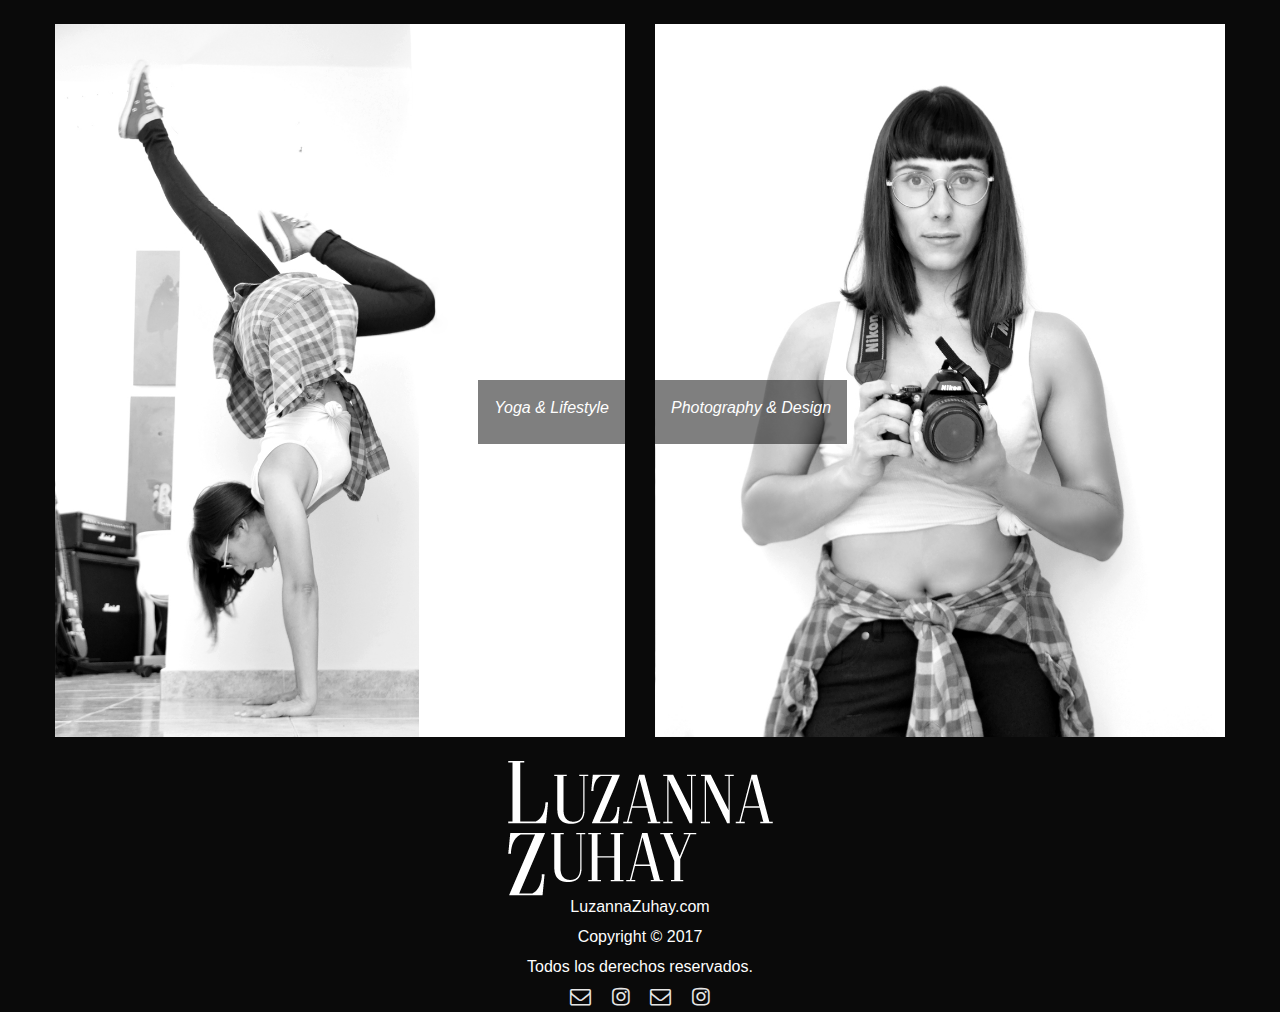
<file: me.html>
<!doctype html>
<html class="no-js" lang="en">
  <head>
    <meta charset="utf-8" content=""/>
    <meta http-equiv="x-ua-compatible" content="ie=edge">
    <meta name="viewport" content="width=device-width, initial-scale=1.0">
    <meta name="theme-color" content="#000000">
    <meta name="msapplication-TileColor" content="#000000">
    <meta name="apple-mobile-web-app-status-bar-style" content="#000000">
    <meta name="msapplication-TileImage" content="assets/img/img/favicon/ms-icon-144x144.png" >
    <link rel="apple-touch-icon" sizes="57x57" href="assets/img/favicon/apple-icon-57x57.png">
    <link rel="apple-touch-icon" sizes="60x60" href="assets/img/favicon/apple-icon-60x60.png">
    <link rel="apple-touch-icon" sizes="72x72" href="assets/img/favicon/apple-icon-72x72.png">
    <link rel="apple-touch-icon" sizes="76x76" href="assets/img/favicon/apple-icon-76x76.png">
    <link rel="apple-touch-icon" sizes="114x114" href="assets/img/favicon/apple-icon-114x114.png">
    <link rel="apple-touch-icon" sizes="120x120" href="assets/img/favicon/apple-icon-120x120.png">
    <link rel="apple-touch-icon" sizes="144x144" href="assets/img/favicon/apple-icon-144x144.png">
    <link rel="apple-touch-icon" sizes="152x152" href="assets/img/favicon/apple-icon-152x152.png">
    <link rel="apple-touch-icon" sizes="180x180" href="assets/img/favicon/apple-icon-180x180.png">
    <link rel="icon" type="image/png" sizes="192x192"  href="assets/img/favicon/android-icon-192x192.png">
    <link rel="icon" type="image/png" sizes="32x32" href="assets/img/favicon/favicon-32x32.png">
    <link rel="icon" type="image/png" sizes="96x96" href="assets/img/favicon/favicon-96x96.png">
    <link rel="icon" type="image/png" sizes="16x16" href="assets/img/favicon/favicon-16x16.png">
    <title>Me | Luzanna Zuhay</title>
    <link rel="manifest" href="manifest.json">
    <link rel="stylesheet" href="assets/css/owl.carousel.min.css" />
    <link rel="stylesheet" href="assets/css/owl.theme.default.min.css" />
    <link rel="stylesheet" href="assets/css/app_black.css">
  </head>
  <body>
    <br>
    
    <div class="row">
      <div class="small-12 medium-6 columns">
        <div class="overlay-container">
          <a href="yoga-lifestyle.html"> 
            <div class="overlay send-right">
              <em> Yoga & Lifestyle </em>
            </div>   
            <img src="assets/img/me/yoga/yoga1web.jpg" alt="Luzanna Zuhay | Yoga & Lifestyle" title="Luzanna Zuhay | Yoga & Lifestyle">
          </a>
        </div>
      </div>
      <div class="small-12 medium-6 columns">
        <div class="overlay-container">
          <a href="photography-design.html">
            <div class="overlay">
              <em>Photography & Design</em>
            </div>
            <img src="assets/img/me/photography/retrato3web.jpg" alt="Luzanna Zuhay | Photography & Design" title="Luzanna Zuhay | Photography & Design">
          </a>
        </div>
      </div>
    </div>
    

    <br>
    <footer>
      <div class="row text-center">
        <div class="column">
          <div class="menu-centered">
            <ul class="menu simple">
              <img class=" inverted-colors " src="assets/img/LuzannaZuhay.png" alt="">
              <h6><a href="index.html">LuzannaZuhay.com</a></h6>
              <h6>Copyright © 2017</h6>
              <h6>Todos los derechos reservados.</h6>
              <div class="social-footer-icons">
                    <li>
                      <a href="mailto:yogaluz.margarita@gmail.com">
                        <i class="fa fa-envelope-o" aria-hidden="true" title="Email me about Yoga & Lifestyle"></i>
                      </a>
                    </li>
                    <li>
                      <a href="https://www.instagram.com/yogaluz.margarita/">
                        <i class="fa fa-instagram" aria-hidden="true" title="Follow me on instagram.com/yogaluz.margarita"></i>
                      </a>
                    </li>
                    <li>
                      <a href="mailto:luzazuldesign@gmail.com">
                        <i class="fa fa-envelope-o" aria-hidden="true" title="Email me about Photography & Design"></i>
                      </a>
                    </li>
                    <li>
                      <a href="https://www.instagram.com/luzazuldesign/">
                        <i class="fa fa-instagram" aria-hidden="true" title="Follow me on instagram.com/luzazuldesign"></i>
                      </a>
                    </li>
              </div>
            </ul>
          </div>
        </div>
      </div>
    </footer>

    <script src="assets/js/app.js"></script>
  </body>
</html>
</file>
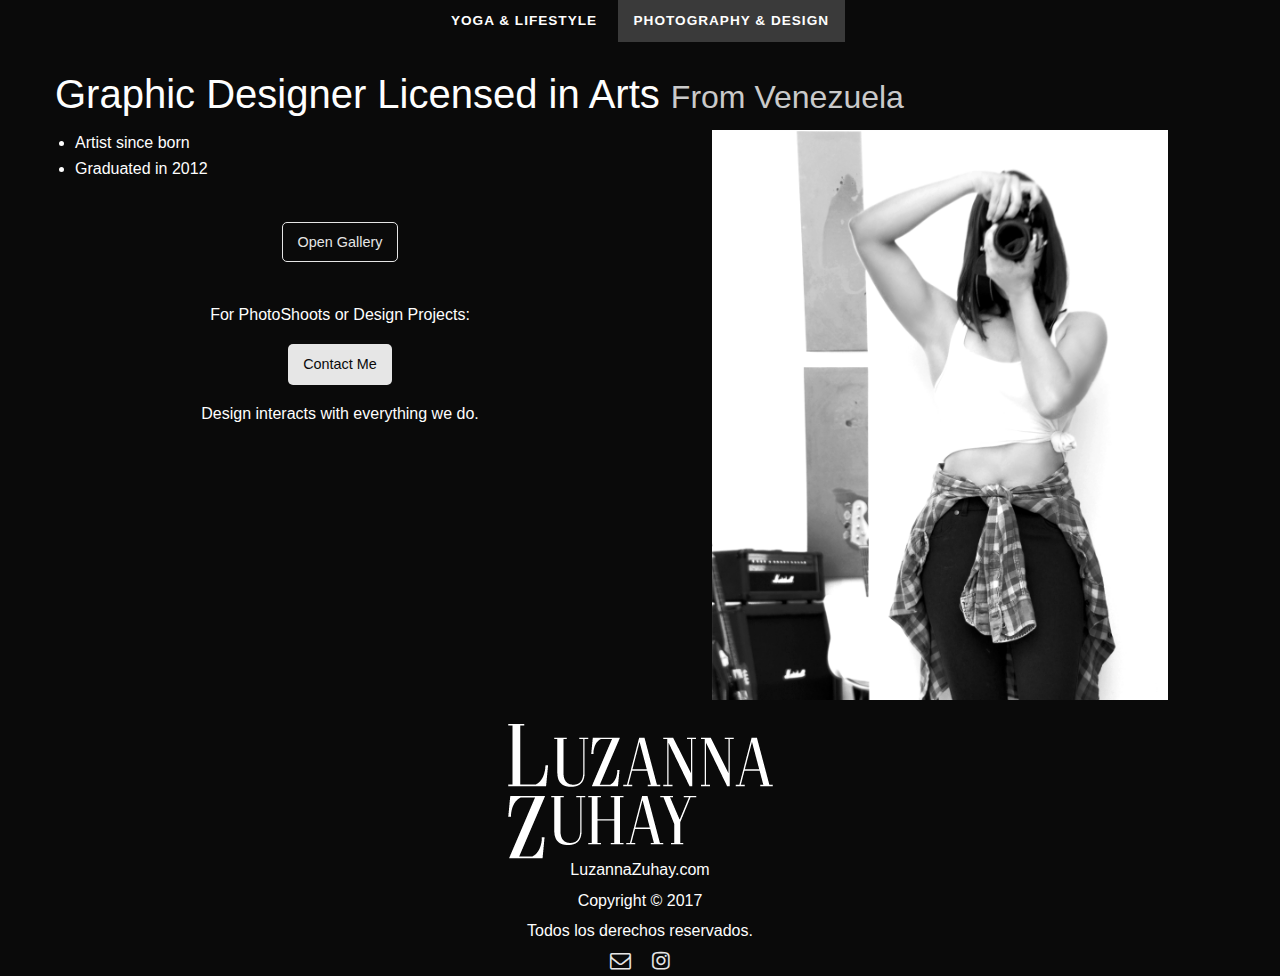
<file: photography-design.html>
<!doctype html>
<html class="no-js" lang="en">
  <head>
    <meta charset="utf-8" content=""/>
    <meta http-equiv="x-ua-compatible" content="ie=edge">
    <meta name="viewport" content="width=device-width, initial-scale=1.0">
    <meta name="theme-color" content="#000000">
    <meta name="msapplication-TileColor" content="#000000">
    <meta name="apple-mobile-web-app-status-bar-style" content="#000000">
    <meta name="msapplication-TileImage" content="assets/img/img/favicon/ms-icon-144x144.png" >
    <link rel="apple-touch-icon" sizes="57x57" href="assets/img/favicon/apple-icon-57x57.png">
    <link rel="apple-touch-icon" sizes="60x60" href="assets/img/favicon/apple-icon-60x60.png">
    <link rel="apple-touch-icon" sizes="72x72" href="assets/img/favicon/apple-icon-72x72.png">
    <link rel="apple-touch-icon" sizes="76x76" href="assets/img/favicon/apple-icon-76x76.png">
    <link rel="apple-touch-icon" sizes="114x114" href="assets/img/favicon/apple-icon-114x114.png">
    <link rel="apple-touch-icon" sizes="120x120" href="assets/img/favicon/apple-icon-120x120.png">
    <link rel="apple-touch-icon" sizes="144x144" href="assets/img/favicon/apple-icon-144x144.png">
    <link rel="apple-touch-icon" sizes="152x152" href="assets/img/favicon/apple-icon-152x152.png">
    <link rel="apple-touch-icon" sizes="180x180" href="assets/img/favicon/apple-icon-180x180.png">
    <link rel="icon" type="image/png" sizes="192x192"  href="assets/img/favicon/android-icon-192x192.png">
    <link rel="icon" type="image/png" sizes="32x32" href="assets/img/favicon/favicon-32x32.png">
    <link rel="icon" type="image/png" sizes="96x96" href="assets/img/favicon/favicon-96x96.png">
    <link rel="icon" type="image/png" sizes="16x16" href="assets/img/favicon/favicon-16x16.png">
    <title>Photography &amp; Design | Luzanna Zuhay</title>
    <link rel="manifest" href="manifest.json">
    <link rel="stylesheet" href="assets/css/owl.carousel.min.css" />
    <link rel="stylesheet" href="assets/css/owl.theme.default.min.css" />
        <link rel="stylesheet" href="assets/css/app_black.css">
    
  </head>
  <body>
    <div class="row header">
      <div class="text-center">
        <div class="menu-centered">
          <ul class="menu nav">
            <li>
            	<a href=" yoga-lifestyle.html" class="">Yoga & Lifestyle</a>
            </li>
            <li>
            	<a href=" photography-design.html" class=" is-active ">Photography & Design</a>
            </li>
          </ul>
        </div>
        	  </div>
    </div>
    <br>
    <div class="row columns">
      <h2>Graphic Designer Licensed in Arts <small>From Venezuela</small></h2>
    </div>
    <div class="row">
      <div class="small-12 medium-6 column medium-push-6 page-photo" data-equalizer-watch="">
        <div class="orbit" role="region" aria-label="Favorite Space Pictures" data-orbit ="">
          <ul class="orbit-container">
              <li class="is-active orbit-slide">
                <img class="float-center orbit-image" src="assets/img/me/photography/retrato1web.jpg" alt="Graphic Designer Licensed in Arts" title="Graphic Designer Licensed in Arts">
              </li>
              <li class="orbit-slide">
                <img class="float-center orbit-image" src="assets/img/me/photography/retrato2web.jpg" alt="Graphic Designer Licensed in Arts" title="Graphic Designer Licensed in Arts">
              </li>
              <li class="orbit-slide">
                <img class="float-center orbit-image" src="assets/img/me/photography/retrato3web.jpg" alt="Graphic Designer Licensed in Arts" title="Graphic Designer Licensed in Arts">
              </li>
          </ul>
        </div>
      </div>
      <div class="small-12 medium-6 column medium-pull-6">
        <ul>
          <li>Artist since born</li>
          <li>Graduated in 2012</li>
        </ul>
        <br>
        <div class="align-center small-centered text-center">
          <a data-open="gallery" class="hollow button secondary f-center">Open Gallery</a>
        </div>
        <br>
        <p class="small-centered text-center">For PhotoShoots or Design Projects:</p>
    
        <div class="align-center small-centered text-center">
          <a data-open="contact" class="button secondary f-center">Contact Me</a>
        </div>
    
        <p class="small-centered text-center">Design interacts with everything we do.</p>
      </div>
    </div>
    
    <div class="reveal" id="contact" data-reveal="" data-animation-in="slide-in-down" data-animation-out="slide-out-up" aria-labelledby="contactModalTitle" aria-hidden="true" role="dialog">
      <h3 id="contactModalTitle"> Contact Me. </h3>
      <form action="#" accept-charset="utf8" method="post" data-abide="" novalidate="">
        <input type="hidden" name="origin" value="photography">
        
          <div data-abide-error="" class="alert callout" style="display:none;" >
            <p><i class="fa fa-exclamation-triangle"></i> There are some errors in your form.</p>
          </div>
          <div class="row">
            <span class="form-error">Name is required.</span>
            <div class="medium-6 column">
              <label for="inputNombre">First Name: *</label>
              <input type="text" id="inputNombre" name="inputNombre" required="" autofocus="" class="form-field" pattern="alpha">
            </div>
            <div class="medium-6 column">
              <label for="inputApellido">Last Name: *</label>
              <input type="text" name="inputApellido" required="" class="form-field" pattern="alpha">
              <p></p>
            </div>
          </div>
          <div class="row column">
            <label for="inputEmail">Email: *</label>
            <input type="email" name="inputEmail" required="" class="form-field" pattern="email">
          </div>
          <div class="row column">
            <label for="inputAsunto">Subject: *</label>
            <input type="text" name="inputAsunto" required="" class="form-field" pattern="alpha_numeric">
          </div>
          <div class="row column">
            <label for="textAreaMensaje">Message: *</label>
            <textarea name="textAreaMensaje" rows="7" cols="80" required="" class="form-field"></textarea>
          </div>
          <div class="row column">
            <input type="submit" name="btn-enviar" value="Submit" class="button form-submit pull-right">
          </div>
      </form>
    
      <button class="close-button" data-close="" aria-label="Close modal" type="button">
        <span aria-hidden="true">&times;</span>
      </button>
    </div>
    
    <div class="reveal large" id="gallery" data-reveal="" data-animation-in="fade-in" data-animation-out="fade-out" aria-labelledby="galleryModalTitle" aria-hidden="true" role="dialog">
      <h3 id="galleryModalTitle"> Photographic Gallery. </h3>
      <form action="#" accept-charset="utf8" method="post" data-abide="" novalidate="">
        <input type="hidden" name="origin" value="photography">
        
        <div class="float-center gallery-container">
          <div class="row float-center">
            <div class="image-gallery">
              <img class="pdp-image float-center show-for-medium" id="main-image" src="assets/img/gallery/design/AnZaPortafolio-01.jpg" alt="">
              <br>
              <div class="owl-carousel owl-theme">
                <div class="item grey-scale"> <a class="sim-thumb" data-image="assets/img/gallery/design/AnZaPortafolio-01.jpg"><img src="assets/img/gallery/design/AnZaPortafolio-01.jpg" alt=""></a> </div>
                <div class="item grey-scale"> <a class="sim-thumb" data-image="assets/img/gallery/design/bellobikinis.jpg"><img src="assets/img/gallery/design/bellobikinis.jpg" alt=""></a> </div>
                <div class="item grey-scale"> <a class="sim-thumb" data-image="assets/img/gallery/design/coolaire.jpg"><img src="assets/img/gallery/design/coolaire.jpg" alt=""></a> </div>
                <div class="item grey-scale"> <a class="sim-thumb" data-image="assets/img/gallery/design/eliezerhernandezphotography.jpg"><img src="assets/img/gallery/design/eliezerhernandezphotography.jpg" alt=""></a> </div>
                <div class="item grey-scale"> <a class="sim-thumb" data-image="assets/img/gallery/design/FranciscoMontillapresentacion.jpg"><img src="assets/img/gallery/design/FranciscoMontillapresentacion.jpg" alt=""></a> </div>
                <div class="item grey-scale"> <a class="sim-thumb" data-image="assets/img/gallery/design/FruitPunch.jpg"><img src="assets/img/gallery/design/FruitPunch.jpg" alt=""></a> </div>
                <div class="item grey-scale"> <a class="sim-thumb" data-image="assets/img/gallery/design/GR2present1.jpg"><img src="assets/img/gallery/design/GR2present1.jpg" alt=""></a> </div>
                <div class="item grey-scale"> <a class="sim-thumb" data-image="assets/img/gallery/design/PuzzleFilms.jpg"><img src="assets/img/gallery/design/PuzzleFilms.jpg" alt=""></a> </div>
                <div class="item grey-scale"> <a class="sim-thumb" data-image="assets/img/gallery/design/StopVIH1.jpg"><img src="assets/img/gallery/design/StopVIH1.jpg" alt=""></a> </div>
        
                <div class="item grey-scale"> <a class="sim-thumb" data-image="assets/img/gallery/photography/Avila12016.jpg"><img src="assets/img/gallery/photography/Avila12016.jpg" alt=""></a> </div>
                <div class="item grey-scale"> <a class="sim-thumb" data-image="assets/img/gallery/photography/Avila22016.jpg"><img src="assets/img/gallery/photography/Avila22016.jpg" alt=""></a> </div>
                <div class="item grey-scale"> <a class="sim-thumb" data-image="assets/img/gallery/photography/Avila32016.jpg"><img src="assets/img/gallery/photography/Avila32016.jpg" alt=""></a> </div>
        
                <div class="item grey-scale"> <a class="sim-thumb" data-image="assets/img/gallery/photography/Francis1Guayoyas.jpg"><img src="assets/img/gallery/photography/Francis1Guayoyas.jpg" alt=""></a> </div>
                <div class="item grey-scale"> <a class="sim-thumb" data-image="assets/img/gallery/photography/Francis2Guayoyas.jpg"><img src="assets/img/gallery/photography/Francis2Guayoyas.jpg" alt=""></a> </div>
                <div class="item grey-scale"> <a class="sim-thumb" data-image="assets/img/gallery/photography/Francis3Guayoyas.jpg"><img src="assets/img/gallery/photography/Francis3Guayoyas.jpg" alt=""></a> </div>
                <div class="item grey-scale"> <a class="sim-thumb" data-image="assets/img/gallery/photography/guayoyas2.jpg"><img src="assets/img/gallery/photography/guayoyas2.jpg" alt=""></a> </div>
                <div class="item grey-scale"> <a class="sim-thumb" data-image="assets/img/gallery/photography/Jade2Cano.jpg"><img src="assets/img/gallery/photography/Jade2Cano.jpg" alt=""></a> </div>
                <div class="item grey-scale"> <a class="sim-thumb" data-image="assets/img/gallery/photography/Jade3Cano.jpg"><img src="assets/img/gallery/photography/Jade3Cano.jpg" alt=""></a> </div>
                <div class="item grey-scale"> <a class="sim-thumb" data-image="assets/img/gallery/photography/Jossa2Maquillaje.jpg"><img src="assets/img/gallery/photography/Jossa2Maquillaje.jpg" alt=""></a> </div>
                <div class="item grey-scale"> <a class="sim-thumb" data-image="assets/img/gallery/photography/Jossa3Maquillaje.jpg"><img src="assets/img/gallery/photography/Jossa3Maquillaje.jpg" alt=""></a> </div>
                <div class="item grey-scale"> <a class="sim-thumb" data-image="assets/img/gallery/photography/KadMad3.jpg"><img src="assets/img/gallery/photography/KadMad3.jpg" alt=""></a> </div>
                <div class="item grey-scale"> <a class="sim-thumb" data-image="assets/img/gallery/photography/KadMad6.jpg"><img src="assets/img/gallery/photography/KadMad6.jpg" alt=""></a> </div>
                <div class="item grey-scale"> <a class="sim-thumb" data-image="assets/img/gallery/photography/KadMad21.jpg"><img src="assets/img/gallery/photography/KadMad21.jpg" alt=""></a> </div>
                <div class="item grey-scale"> <a class="sim-thumb" data-image="assets/img/gallery/photography/KadMad24.jpg"><img src="assets/img/gallery/photography/KadMad24.jpg" alt=""></a> </div>
                <div class="item grey-scale"> <a class="sim-thumb" data-image="assets/img/gallery/photography/KadMad37.jpg"><img src="assets/img/gallery/photography/KadMad37.jpg" alt=""></a> </div>
                <div class="item grey-scale"> <a class="sim-thumb" data-image="assets/img/gallery/photography/Kevin4Fotografia.jpg"><img src="assets/img/gallery/photography/Kevin4Fotografia.jpg" alt=""></a> </div>
                <div class="item grey-scale"> <a class="sim-thumb" data-image="assets/img/gallery/photography/Kevin5Fotografia.jpg"><img src="assets/img/gallery/photography/Kevin5Fotografia.jpg" alt=""></a> </div>
                <div class="item grey-scale"> <a class="sim-thumb" data-image="assets/img/gallery/photography/Kevin16Fotografia.jpg"><img src="assets/img/gallery/photography/Kevin16Fotografia.jpg" alt=""></a> </div>
                <div class="item grey-scale"> <a class="sim-thumb" data-image="assets/img/gallery/photography/Kevin17Fotografia.jpg"><img src="assets/img/gallery/photography/Kevin17Fotografia.jpg" alt=""></a> </div>
                <div class="item grey-scale"> <a class="sim-thumb" data-image="assets/img/gallery/photography/Maria7Guacuco.jpg"><img src="assets/img/gallery/photography/Maria7Guacuco.jpg" alt=""></a> </div>
                <div class="item grey-scale"> <a class="sim-thumb" data-image="assets/img/gallery/photography/Maria9Guacuco.jpg"><img src="assets/img/gallery/photography/Maria9Guacuco.jpg" alt=""></a> </div>
                <div class="item grey-scale"> <a class="sim-thumb" data-image="assets/img/gallery/photography/Maria14Guacuco.jpg"><img src="assets/img/gallery/photography/Maria14Guacuco.jpg" alt=""></a> </div>
                <div class="item grey-scale"> <a class="sim-thumb" data-image="assets/img/gallery/photography/Maria19Guacuco.jpg"><img src="assets/img/gallery/photography/Maria19Guacuco.jpg" alt=""></a> </div>
                <div class="item grey-scale"> <a class="sim-thumb" data-image="assets/img/gallery/photography/Maria20Guacuco.jpg"><img src="assets/img/gallery/photography/Maria20Guacuco.jpg" alt=""></a> </div>
                <div class="item grey-scale"> <a class="sim-thumb" data-image="assets/img/gallery/photography/Mariangela9Gibasso.jpg"><img src="assets/img/gallery/photography/Mariangela9Gibasso.jpg" alt=""></a> </div>
                <div class="item grey-scale"> <a class="sim-thumb" data-image="assets/img/gallery/photography/Mariangela13Gibasso.jpg"><img src="assets/img/gallery/photography/Mariangela13Gibasso.jpg" alt=""></a> </div>
                <div class="item grey-scale"> <a class="sim-thumb" data-image="assets/img/gallery/photography/Mariangela15Gibasso.jpg"><img src="assets/img/gallery/photography/Mariangela15Gibasso.jpg" alt=""></a> </div>
                <div class="item grey-scale"> <a class="sim-thumb" data-image="assets/img/gallery/photography/Mariangela17Gibasso.jpg"><img src="assets/img/gallery/photography/Mariangela17Gibasso.jpg" alt=""></a> </div>
                <div class="item grey-scale"> <a class="sim-thumb" data-image="assets/img/gallery/photography/Mariangela22Gibasso.jpg"><img src="assets/img/gallery/photography/Mariangela22Gibasso.jpg" alt=""></a> </div>
                <div class="item grey-scale"> <a class="sim-thumb" data-image="assets/img/gallery/photography/MariaTorto122017.jpg"><img src="assets/img/gallery/photography/MariaTorto122017.jpg" alt=""></a> </div>
                <div class="item grey-scale"> <a class="sim-thumb" data-image="assets/img/gallery/photography/MariaTorto142017.jpg"><img src="assets/img/gallery/photography/MariaTorto142017.jpg" alt=""></a> </div>
                <div class="item grey-scale"> <a class="sim-thumb" data-image="assets/img/gallery/photography/MariaTorto162017.jpg"><img src="assets/img/gallery/photography/MariaTorto162017.jpg" alt=""></a> </div>
                <div class="item grey-scale"> <a class="sim-thumb" data-image="assets/img/gallery/photography/OriEnero42017.jpg"><img src="assets/img/gallery/photography/OriEnero42017.jpg" alt=""></a> </div>
                <div class="item grey-scale"> <a class="sim-thumb" data-image="assets/img/gallery/photography/OriEnero82017.jpg"><img src="assets/img/gallery/photography/OriEnero82017.jpg" alt=""></a> </div>
                <div class="item grey-scale"> <a class="sim-thumb" data-image="assets/img/gallery/photography/OriEnero132017.jpg"><img src="assets/img/gallery/photography/OriEnero132017.jpg" alt=""></a> </div>
                <div class="item grey-scale"> <a class="sim-thumb" data-image="assets/img/gallery/photography/OriEnero182017.jpg"><img src="assets/img/gallery/photography/OriEnero182017.jpg" alt=""></a> </div>
                <div class="item grey-scale"> <a class="sim-thumb" data-image="assets/img/gallery/photography/OriEnero232017.jpg"><img src="assets/img/gallery/photography/OriEnero232017.jpg" alt=""></a> </div>
                <div class="item grey-scale"> <a class="sim-thumb" data-image="assets/img/gallery/photography/OriEnero262017.jpg"><img src="assets/img/gallery/photography/OriEnero262017.jpg" alt=""></a> </div>
                <div class="item grey-scale"> <a class="sim-thumb" data-image="assets/img/gallery/photography/OriEnero272017.jpg"><img src="assets/img/gallery/photography/OriEnero272017.jpg" alt=""></a> </div>
                <div class="item grey-scale"> <a class="sim-thumb" data-image="assets/img/gallery/photography/OriEnero282017.jpg"><img src="assets/img/gallery/photography/OriEnero282017.jpg" alt=""></a> </div>
                <div class="item grey-scale"> <a class="sim-thumb" data-image="assets/img/gallery/photography/OriEnero332017.jpg"><img src="assets/img/gallery/photography/OriEnero332017.jpg" alt=""></a> </div>
              </div>
            </div>
          </div>
        </div>
      </form>
    
      <button class="close-button" data-close="" aria-label="Close modal" type="button">
        <span aria-hidden="true">&times;</span>
      </button>
    </div>
    

    <br>
    <footer>
      <div class="row text-center">
        <div class="column">
          <div class="menu-centered">
            <ul class="menu simple">
              <img class=" inverted-colors " src="assets/img/LuzannaZuhay.png" alt="">
              <h6><a href="index.html">LuzannaZuhay.com</a></h6>
              <h6>Copyright © 2017</h6>
              <h6>Todos los derechos reservados.</h6>
              <div class="social-footer-icons">
                <li>
                  <a href="mailto:luzazuldesign@gmail.com">
                    <i class="fa fa-envelope-o" aria-hidden="true" title="Email me about Photography & Design"></i>
                  </a>
                </li>
                <li>
                  <a href="https://www.instagram.com/luzazuldesign/">
                    <i class="fa fa-instagram" aria-hidden="true" title="Follow me on instagram.com/luzazuldesign"></i>
                  </a>
                </li>
              </div>
            </ul>
          </div>
        </div>
      </div>
    </footer>

    <script src="assets/js/app.js"></script>
  </body>
</html>
</file>
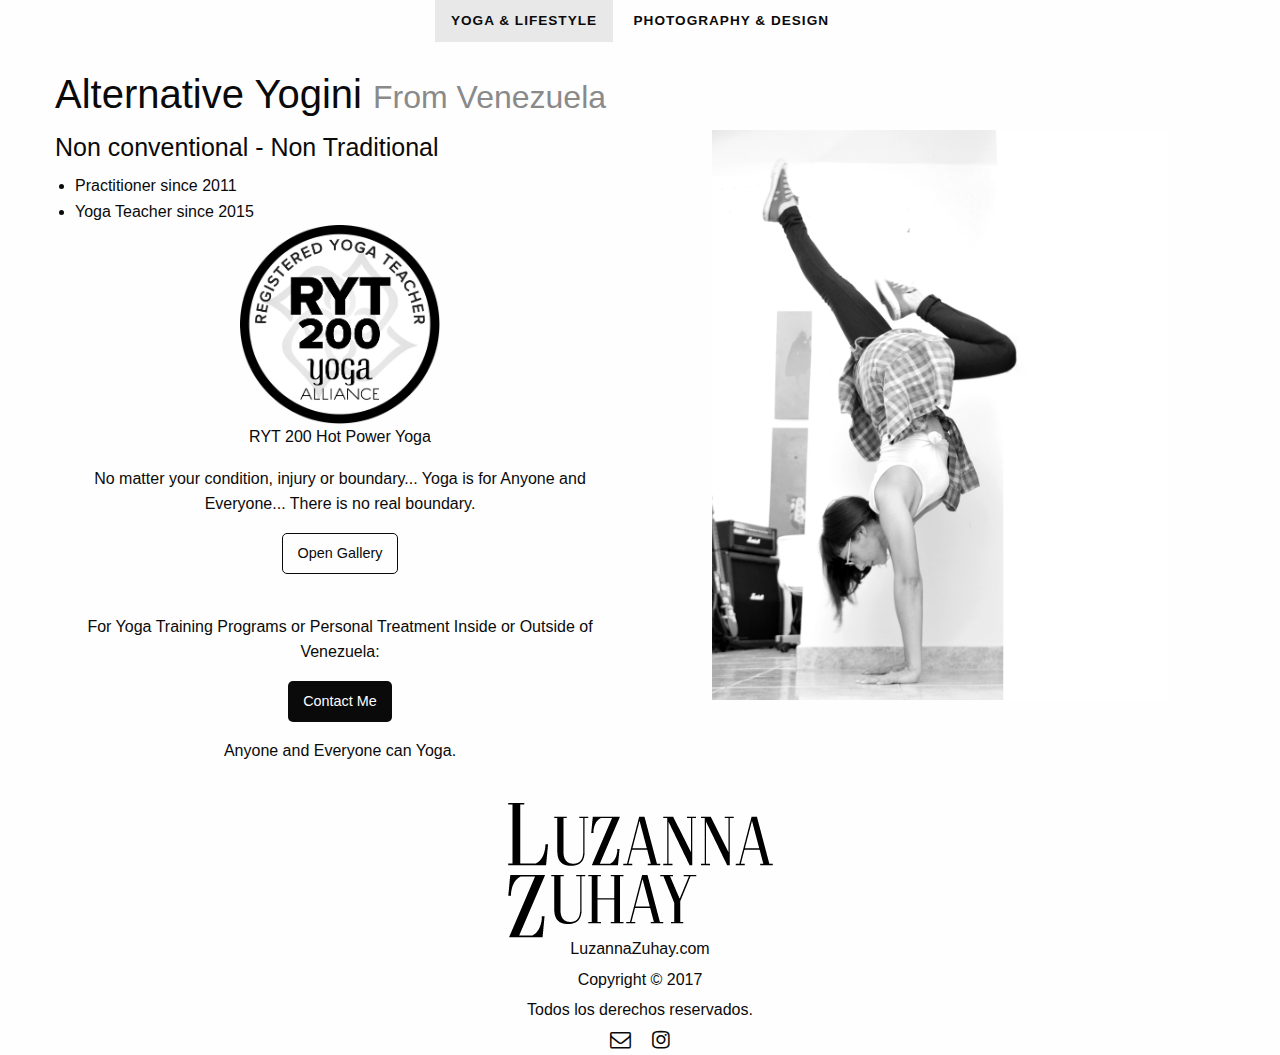
<file: yoga-lifestyle.html>
<!doctype html>
<html class="no-js" lang="en">
  <head>
    <meta charset="utf-8" content=""/>
    <meta http-equiv="x-ua-compatible" content="ie=edge">
    <meta name="viewport" content="width=device-width, initial-scale=1.0">
    <meta name="theme-color" content="#000000">
    <meta name="msapplication-TileColor" content="#000000">
    <meta name="apple-mobile-web-app-status-bar-style" content="#000000">
    <meta name="msapplication-TileImage" content="assets/img/img/favicon/ms-icon-144x144.png" >
    <link rel="apple-touch-icon" sizes="57x57" href="assets/img/favicon/apple-icon-57x57.png">
    <link rel="apple-touch-icon" sizes="60x60" href="assets/img/favicon/apple-icon-60x60.png">
    <link rel="apple-touch-icon" sizes="72x72" href="assets/img/favicon/apple-icon-72x72.png">
    <link rel="apple-touch-icon" sizes="76x76" href="assets/img/favicon/apple-icon-76x76.png">
    <link rel="apple-touch-icon" sizes="114x114" href="assets/img/favicon/apple-icon-114x114.png">
    <link rel="apple-touch-icon" sizes="120x120" href="assets/img/favicon/apple-icon-120x120.png">
    <link rel="apple-touch-icon" sizes="144x144" href="assets/img/favicon/apple-icon-144x144.png">
    <link rel="apple-touch-icon" sizes="152x152" href="assets/img/favicon/apple-icon-152x152.png">
    <link rel="apple-touch-icon" sizes="180x180" href="assets/img/favicon/apple-icon-180x180.png">
    <link rel="icon" type="image/png" sizes="192x192"  href="assets/img/favicon/android-icon-192x192.png">
    <link rel="icon" type="image/png" sizes="32x32" href="assets/img/favicon/favicon-32x32.png">
    <link rel="icon" type="image/png" sizes="96x96" href="assets/img/favicon/favicon-96x96.png">
    <link rel="icon" type="image/png" sizes="16x16" href="assets/img/favicon/favicon-16x16.png">
    <title>Yoga &amp; Lifestyle | Luzanna Zuhay</title>
    <link rel="manifest" href="manifest.json">
    <link rel="stylesheet" href="assets/css/owl.carousel.min.css" />
    <link rel="stylesheet" href="assets/css/owl.theme.default.min.css" />
        <link rel="stylesheet" href="assets/css/app_white.css">
    
  </head>
  <body>
    <div class="row header">
      <div class="text-center">
        <div class="menu-centered">
          <ul class="menu nav">
            <li>
            	<a href=" yoga-lifestyle.html" class=" is-active ">Yoga & Lifestyle</a>
            </li>
            <li>
            	<a href=" photography-design.html" class="">Photography & Design</a>
            </li>
          </ul>
        </div>
        	  </div>
    </div>
    <br>
    <div class="row columns">
        <h2>Alternative Yogini <small>From Venezuela</small></h2>
    </div>
    <div class="row">
      <div class="small-12 medium-6 column medium-push-6 page-photo" data-equalizer-watch="">
        <div class="orbit" role="region" aria-label="Favorite Space Pictures" data-orbit ="">
          <ul class="orbit-container">
              <li class="is-active orbit-slide">
                <img class="float-center orbit-image" src="assets/img/me/yoga/yoga1web.jpg" alt="Luzanna Zuhay Certified Yoga Teacher" title="Luzanna Zuhay Certified Yoga Teacher">
              </li>
              <li class="orbit-slide">
                <img class="float-center orbit-image" src="assets/img/me/yoga/yoga2web.jpg" alt="Luzanna Zuhay Certified Yoga Teacher" title="Luzanna Zuhay Certified Yoga Teacher">
              </li>
              <li class="orbit-slide">
                <img class="float-center orbit-image" src="assets/img/me/yoga/yoga3web.jpg" alt="Luzanna Zuhay Certified Yoga Teacher" title="Luzanna Zuhay Certified Yoga Teacher">
              </li>
          </ul>
        </div>
      </div>
      <div class="small-12 medium-6 column medium-pull-6" data-equalizer-watch="">
        <h4>Non conventional - Non Traditional</h4>
        <ul class="stats">
          <li>Practitioner since 2011</li>
          <li>Yoga Teacher since 2015</li>
        </ul>
        <div class="ryt-logo float-center">
          <img src="assets/img/RYT200.png" alt="RYT 200 Hot Power Yoga" title="RYT 200 Yoga Alliance">
        </div>
        <p class="text-center">RYT 200 Hot Power Yoga</p>
        <p class="small-centered text-center">No matter your condition, injury or boundary... Yoga is for Anyone and Everyone... There is no real boundary.</p>
        <div class="align-center small-centered text-center">
          <a data-open="gallery" class="hollow button secondary f-center">Open Gallery</a>
        </div>
        <br>
        <p class="small-centered text-center">For Yoga Training Programs or Personal Treatment
        Inside or Outside of Venezuela:</p>
    
        <div class="align-center small-centered text-center">
          <a data-open="contact" class="button secondary f-center">Contact Me</a>
        </div>
    
        <p class="small-centered text-center">Anyone and Everyone can Yoga.</p>
      </div>
    </div>
    
    <div class="reveal" id="contact" data-reveal="" data-animation-in="slide-in-down" data-animation-out="slide-out-up" aria-labelledby="contactModalTitle" aria-hidden="true" role="dialog">
      <h3 id="contactModalTitle"> Contact Me. </h3>
      <form action="#" accept-charset="utf8" method="post" data-abide="" novalidate="">
        <input type="hidden" name="origin" value="yoga">
        
          <div data-abide-error="" class="alert callout alert-message" >
            <p><i class="fa fa-exclamation-triangle"></i> There are some errors in your form.</p>
          </div>
          <div class="row">
        
            <div class="medium-6 column">
              <label for="inputNombre">First Name: *</label>
              <input type="text" id="inputNombre" name="inputNombre" required="" autofocus="" class="form-field" pattern="alpha">
              <span class="form-error">This field is required.</span>
            </div>
            <div class="medium-6 column">
              <label for="inputApellido">Last Name: *</label>
              <input type="text" name="inputApellido" required="" class="form-field" pattern="alpha">
              <span class="form-error">This field is required.</span>
            </div>
          </div>
          <div class="row column">
            <label for="inputEmail">Email: *</label>
            <input type="email" name="inputEmail" required="" class="form-field" pattern="email">
            <span class="form-error">This field is required.</span>
          </div>
          <div class="row">
            <div class="medium-6 column">
              <label for="inputCountry">Country: *</label>
              <select class="form-field" name="" required="">
                <option value="">Select Country</option>
                  <option value="AF">Afghanistan</option>
                  <option value="AX">Åland Islands</option>
                  <option value="AL">Albania</option>
                  <option value="DZ">Algeria</option>
                  <option value="AS">American Samoa</option>
                  <option value="AD">Andorra</option>
                  <option value="AO">Angola</option>
                  <option value="AI">Anguilla</option>
                  <option value="AQ">Antarctica</option>
                  <option value="AG">Antigua and Barbuda</option>
                  <option value="AR">Argentina</option>
                  <option value="AM">Armenia</option>
                  <option value="AW">Aruba</option>
                  <option value="AU">Australia</option>
                  <option value="AT">Austria</option>
                  <option value="AZ">Azerbaijan</option>
                  <option value="BS">Bahamas</option>
                  <option value="BH">Bahrain</option>
                  <option value="BD">Bangladesh</option>
                  <option value="BB">Barbados</option>
                  <option value="BY">Belarus</option>
                  <option value="BE">Belgium</option>
                  <option value="BZ">Belize</option>
                  <option value="BJ">Benin</option>
                  <option value="BM">Bermuda</option>
                  <option value="BT">Bhutan</option>
                  <option value="BO">Bolivia</option>
                  <option value="BA">Bosnia and Herzegovina</option>
                  <option value="BW">Botswana</option>
                  <option value="BV">Bouvet Island</option>
                  <option value="BR">Brazil</option>
                  <option value="IO">British Indian Ocean Territory</option>
                  <option value="BN">Brunei Darussalam</option>
                  <option value="BG">Bulgaria</option>
                  <option value="BF">Burkina Faso</option>
                  <option value="BI">Burundi</option>
                  <option value="KH">Cambodia</option>
                  <option value="CM">Cameroon</option>
                  <option value="CA">Canada</option>
                  <option value="CV">Cape Verde</option>
                  <option value="KY">Cayman Islands</option>
                  <option value="CF">Central African Republic</option>
                  <option value="TD">Chad</option>
                  <option value="CL">Chile</option>
                  <option value="CN">China</option>
                  <option value="CX">Christmas Island</option>
                  <option value="CC">Cocos (Keeling) Islands</option>
                  <option value="CO">Colombia</option>
                  <option value="KM">Comoros</option>
                  <option value="CG">Congo</option>
                  <option value="CD">Congo, The Democratic Republic of the</option>
                  <option value="CK">Cook Islands</option>
                  <option value="CR">Costa Rica</option>
                  <option value="CI">Côte d&#x27;Ivoire, Republic of</option>
                  <option value="HR">Croatia</option>
                  <option value="CU">Cuba</option>
                  <option value="CW">Curaçao</option>
                  <option value="CY">Cyprus</option>
                  <option value="CZ">Czech Republic</option>
                  <option value="DK">Denmark</option>
                  <option value="DJ">Djibouti</option>
                  <option value="DM">Dominica</option>
                  <option value="DO">Dominican Republic</option>
                  <option value="EC">Ecuador</option>
                  <option value="EG">Egypt</option>
                  <option value="SV">El Salvador</option>
                  <option value="GQ">Equatorial Guinea</option>
                  <option value="ER">Eritrea</option>
                  <option value="EE">Estonia</option>
                  <option value="ET">Ethiopia</option>
                  <option value="FK">Falkland Islands (Malvinas)</option>
                  <option value="FO">Faroe Islands</option>
                  <option value="FJ">Fiji</option>
                  <option value="FI">Finland</option>
                  <option value="FR">France</option>
                  <option value="GF">French Guiana</option>
                  <option value="PF">French Polynesia</option>
                  <option value="TF">French Southern Territories</option>
                  <option value="GA">Gabon</option>
                  <option value="GM">Gambia</option>
                  <option value="GE">Georgia</option>
                  <option value="DE">Germany</option>
                  <option value="GH">Ghana</option>
                  <option value="GI">Gibraltar</option>
                  <option value="GR">Greece</option>
                  <option value="GL">Greenland</option>
                  <option value="GD">Grenada</option>
                  <option value="GP">Guadeloupe</option>
                  <option value="GU">Guam</option>
                  <option value="GT">Guatemala</option>
                  <option value="GG">Guernsey</option>
                  <option value="GN">Guinea</option>
                  <option value="GW">Guinea-Bissau</option>
                  <option value="GY">Guyana</option>
                  <option value="HT">Haiti</option>
                  <option value="HM">Heard Island and Mcdonald Islands</option>
                  <option value="VA">Holy See (Vatican City State)</option>
                  <option value="HN">Honduras</option>
                  <option value="HK">Hong Kong</option>
                  <option value="HU">Hungary</option>
                  <option value="IS">Iceland</option>
                  <option value="IN">India</option>
                  <option value="ID">Indonesia</option>
                  <option value="IR">Iran, Islamic Republic Of</option>
                  <option value="IQ">Iraq</option>
                  <option value="IE">Ireland</option>
                  <option value="IM">Isle of Man</option>
                  <option value="IL">Israel</option>
                  <option value="IT">Italy</option>
                  <option value="JM">Jamaica</option>
                  <option value="JP">Japan</option>
                  <option value="JE">Jersey</option>
                  <option value="JO">Jordan</option>
                  <option value="KZ">Kazakhstan</option>
                  <option value="KE">Kenya</option>
                  <option value="KI">Kiribati</option>
                  <option value="KP">Korea, Democratic People&#x27;s Republic of</option>
                  <option value="KR">Korea, Republic of</option>
                  <option value="KW">Kuwait</option>
                  <option value="KG">Kyrgyzstan</option>
                  <option value="LA">Lao People&#x27;s Democratic Republic</option>
                  <option value="LV">Latvia</option>
                  <option value="LB">Lebanon</option>
                  <option value="LS">Lesotho</option>
                  <option value="LR">Liberia</option>
                  <option value="LY">Libyan Arab Jamahiriya</option>
                  <option value="LI">Liechtenstein</option>
                  <option value="LT">Lithuania</option>
                  <option value="LU">Luxembourg</option>
                  <option value="MO">Macao</option>
                  <option value="MK">Macedonia, The Former Yugoslav Republic of</option>
                  <option value="MG">Madagascar</option>
                  <option value="MW">Malawi</option>
                  <option value="MY">Malaysia</option>
                  <option value="MV">Maldives</option>
                  <option value="ML">Mali</option>
                  <option value="MT">Malta</option>
                  <option value="MH">Marshall Islands</option>
                  <option value="MQ">Martinique</option>
                  <option value="MR">Mauritania</option>
                  <option value="MU">Mauritius</option>
                  <option value="YT">Mayotte</option>
                  <option value="MX">Mexico</option>
                  <option value="FM">Micronesia, Federated States of</option>
                  <option value="MD">Moldova, Republic of</option>
                  <option value="MC">Monaco</option>
                  <option value="MN">Mongolia</option>
                  <option value="ME">Montenegro</option>
                  <option value="MS">Montserrat</option>
                  <option value="MA">Morocco</option>
                  <option value="MZ">Mozambique</option>
                  <option value="MM">Myanmar</option>
                  <option value="NA">Namibia</option>
                  <option value="NR">Nauru</option>
                  <option value="NP">Nepal</option>
                  <option value="NL">Netherlands</option>
                  <option value="AN">Netherlands Antilles</option>
                  <option value="NC">New Caledonia</option>
                  <option value="NZ">New Zealand</option>
                  <option value="NI">Nicaragua</option>
                  <option value="NE">Niger</option>
                  <option value="NG">Nigeria</option>
                  <option value="NU">Niue</option>
                  <option value="NF">Norfolk Island</option>
                  <option value="MP">Northern Mariana Islands</option>
                  <option value="NO">Norway</option>
                  <option value="OM">Oman</option>
                  <option value="PK">Pakistan</option>
                  <option value="PW">Palau</option>
                  <option value="PS">Palestinian Territory, Occupied</option>
                  <option value="PA">Panama</option>
                  <option value="PG">Papua New Guinea</option>
                  <option value="PY">Paraguay</option>
                  <option value="PE">Peru</option>
                  <option value="PH">Philippines</option>
                  <option value="PN">Pitcairn</option>
                  <option value="PL">Poland</option>
                  <option value="PT">Portugal</option>
                  <option value="PR">Puerto Rico</option>
                  <option value="QA">Qatar</option>
                  <option value="RE">Réunion</option>
                  <option value="RO">Romania</option>
                  <option value="RU">Russian Federation</option>
                  <option value="RW">Rwanda</option>
                  <option value="SH">Saint Helena, Ascension and Tristan da Cunha</option>
                  <option value="KN">Saint Kitts and Nevis</option>
                  <option value="LC">Saint Lucia</option>
                  <option value="PM">Saint Pierre and Miquelon</option>
                  <option value="VC">Saint Vincent and the Grenadines</option>
                  <option value="WS">Samoa</option>
                  <option value="SM">San Marino</option>
                  <option value="ST">São Tomé and Príncipe</option>
                  <option value="SA">Saudi Arabia</option>
                  <option value="SN">Senegal</option>
                  <option value="RS">Serbia</option>
                  <option value="SC">Seychelles</option>
                  <option value="SL">Sierra Leone</option>
                  <option value="SG">Singapore</option>
                  <option value="SX">Sint Maarten</option>
                  <option value="SK">Slovakia</option>
                  <option value="SI">Slovenia</option>
                  <option value="SB">Solomon Islands</option>
                  <option value="SO">Somalia</option>
                  <option value="ZA">South Africa</option>
                  <option value="GS">South Georgia and the South Sandwich Islands</option>
                  <option value="SS">South Sudan</option>
                  <option value="ES">Spain</option>
                  <option value="LK">Sri Lanka</option>
                  <option value="SD">Sudan</option>
                  <option value="SR">Suriname</option>
                  <option value="SJ">Svalbard and Jan Mayen</option>
                  <option value="SZ">Swaziland</option>
                  <option value="SE">Sweden</option>
                  <option value="CH">Switzerland</option>
                  <option value="SY">Syrian Arab Republic</option>
                  <option value="TW">Taiwan, Province of China</option>
                  <option value="TJ">Tajikistan</option>
                  <option value="TZ">Tanzania, United Republic of</option>
                  <option value="TH">Thailand</option>
                  <option value="TL">Timor-Leste</option>
                  <option value="TG">Togo</option>
                  <option value="TK">Tokelau</option>
                  <option value="TO">Tonga</option>
                  <option value="TT">Trinidad and Tobago</option>
                  <option value="TN">Tunisia</option>
                  <option value="TR">Turkey</option>
                  <option value="TM">Turkmenistan</option>
                  <option value="TC">Turks and Caicos Islands</option>
                  <option value="TV">Tuvalu</option>
                  <option value="UG">Uganda</option>
                  <option value="UA">Ukraine</option>
                  <option value="AE">United Arab Emirates</option>
                  <option value="GB">United Kingdom</option>
                  <option value="US">United States</option>
                  <option value="UM">United States Minor Outlying Islands</option>
                  <option value="UY">Uruguay</option>
                  <option value="UZ">Uzbekistan</option>
                  <option value="VU">Vanuatu</option>
                  <option value="VE">Venezuela</option>
                  <option value="VN">Viet Nam</option>
                  <option value="VG">Virgin Islands, British</option>
                  <option value="VI">Virgin Islands, U.S.</option>
                  <option value="WF">Wallis and Futuna</option>
                  <option value="EH">Western Sahara</option>
                  <option value="YE">Yemen</option>
                  <option value="ZM">Zambia</option>
                  <option value="ZW">Zimbabwe</option>
              </select>
              <span class="form-error">This field is required.</span>
            </div>
            <div class="medium-6 column">
              <label for="inputCity">City: *</label>
              <input type="text" name="inputCity" required="" class="form-field" pattern="alpha">
              <span class="form-error">This field is required.</span>
            </div>
          </div>
          <div class="row column">
            <label for="inputAge">Age: *</label>
            <input type="number" name="inputAge" required="" class="form-field"  oninput="javascript: if (this.value.length > this.maxLength) this.value = this.value.slice(0, this.maxLength);" maxlength="2" min="15" max="99">
            <span class="form-error">This field is required.</span>
          </div>
          <div class="row column">
            <fieldset class="large-12 columns">
              <legend>Condition / Injury</legend>
              <input id="checkboxOverweight" type="checkbox"><label for="checkboxOverweight">Overweight</label>
              <input id="checkboxPregnancy" type="checkbox" required=""><label for="checkboxPregnancy">Pregnancy</label>
              <input id="checkboxDiabetes" type="checkbox"><label for="checkboxDiabetes">Diabetes</label>
              <input id="checkboxStress" type="checkbox"><label for="checkboxStress">Stress</label>
              <input id="checkboxAnxiety" type="checkbox"><label for="checkboxAnxiety">Anxiety</label>
              <input id="checkboxBackPain" type="checkbox"><label for="checkboxBackPain">Back Pain</label>
              <input id="checkboxHandicapped" type="checkbox"><label for="checkboxHandicappedn">Handicapped</label>
              <input id="checkboxOther" type="checkbox"><label for="checkboxOther">Other</label>
            </fieldset>
          </div>
          <div class="row column">
            <label for="textAreaMensaje">Message: *</label>
            <textarea name="textAreaMensaje" rows="2" cols="80" required="" class="form-field"></textarea>
            <span class="form-error">This field is required.</span>
          </div>
          <div class="row column">
            <input type="submit" name="btn-enviar" value="Submit" class="button form-submit pull-right">
          </div>
      </form>
      <button class="close-button" data-close="" aria-label="Close modal" type="button">
        <span aria-hidden="true">&times;</span>
      </button>
    </div>
    
    <div class="reveal large" id="gallery" data-reveal="" data-animation-in="fade-in" data-animation-out="fade-out" aria-labelledby="galleryModalTitle" aria-hidden="true" role="dialog">
      <h3 id="galleryModalTitle"> Yoga Gallery. </h3>
        
        <div class="float-center gallery-container">
          <div class="row float-center">
            <div class="image-gallery">
              <img class="pdp-image float-center show-for-medium" id="main-image" src="assets/img/gallery/yoga/A1YogaLuz1b2017.jpg" alt="">
              <br>
              <div class="owl-carousel owl-theme">
                <div class="item"> <a class="sim-thumb"data-image="assets/img/gallery/yoga/A1YogaLuz1b2017.jpg"><img src="assets/img/gallery/yoga/A1YogaLuz1b2017.jpg" alt=""></a> </div>
                <div class="item"> <a class="sim-thumb"data-image="assets/img/gallery/yoga/A1YogaLuz4b2017.jpg"><img src="assets/img/gallery/yoga/A1YogaLuz4b2017.jpg" alt=""></a> </div>
                <div class="item"> <a class="sim-thumb"data-image="assets/img/gallery/yoga/A1YogaLuz5b2017.jpg"><img src="assets/img/gallery/yoga/A1YogaLuz5b2017.jpg" alt=""></a> </div>
                <div class="item"> <a class="sim-thumb"data-image="assets/img/gallery/yoga/Aweb1.jpg"><img src="assets/img/gallery/yoga/Aweb1.jpg" alt=""></a> </div>
                <div class="item"> <a class="sim-thumb"data-image="assets/img/gallery/yoga/Aweb2.jpg"><img src="assets/img/gallery/yoga/Aweb2.jpg" alt=""></a> </div>
                <div class="item"> <a class="sim-thumb"data-image="assets/img/gallery/yoga/Aweb3.jpg"><img src="assets/img/gallery/yoga/Aweb3.jpg" alt=""></a> </div>
                <div class="item"> <a class="sim-thumb"data-image="assets/img/gallery/yoga/Aweb4.jpg"><img src="assets/img/gallery/yoga/Aweb4.jpg" alt=""></a> </div>
                <div class="item"> <a class="sim-thumb"data-image="assets/img/gallery/yoga/Aweb5.jpg"><img src="assets/img/gallery/yoga/Aweb5.jpg" alt=""></a> </div>
                <div class="item"> <a class="sim-thumb"data-image="assets/img/gallery/yoga/Aweb6.jpg"><img src="assets/img/gallery/yoga/Aweb6.jpg" alt=""></a> </div>
                <div class="item"> <a class="sim-thumb" data-image="assets/img/gallery/yoga/Aweb7.jpg"><img src="assets/img/gallery/yoga/Aweb7.jpg" alt=""></a> </div>
                <div class="item"> <a class="sim-thumb" data-image="assets/img/gallery/yoga/Aweb8.jpg"><img src="assets/img/gallery/yoga/Aweb8.jpg" alt=""></a> </div>
                <div class="item"> <a class="sim-thumb" data-image="assets/img/gallery/yoga/Aweb9.jpg"><img src="assets/img/gallery/yoga/Aweb9.jpg" alt=""></a> </div>
                <div class="item"> <a class="sim-thumb" data-image="assets/img/gallery/yoga/Aweb10.jpg"><img src="assets/img/gallery/yoga/Aweb10.jpg" alt=""></a> </div>
                <div class="item"> <a class="sim-thumb" data-image="assets/img/gallery/yoga/Aweb11.jpg"><img src="assets/img/gallery/yoga/Aweb11.jpg" alt=""></a> </div>
                <div class="item"> <a class="sim-thumb" data-image="assets/img/gallery/yoga/Aweb12.jpg"><img src="assets/img/gallery/yoga/Aweb12.jpg" alt=""></a> </div>
                <div class="item"> <a class="sim-thumb" data-image="assets/img/gallery/yoga/Aweb13.jpg"><img src="assets/img/gallery/yoga/Aweb13.jpg" alt=""></a> </div>
                <div class="item"> <a class="sim-thumb" data-image="assets/img/gallery/yoga/Aweb14.jpg"><img src="assets/img/gallery/yoga/Aweb14.jpg" alt=""></a> </div>
                <div class="item"> <a class="sim-thumb" data-image="assets/img/gallery/yoga/Aweb15.jpg"><img src="assets/img/gallery/yoga/Aweb15.jpg" alt=""></a> </div>
                <div class="item"> <a class="sim-thumb" data-image="assets/img/gallery/yoga/Bweb1.jpg"><img src="assets/img/gallery/yoga/Bweb1.jpg" alt=""></a> </div>
                <div class="item"> <a class="sim-thumb" data-image="assets/img/gallery/yoga/Bweb2.jpg"><img src="assets/img/gallery/yoga/Bweb2.jpg" alt=""></a> </div>
                <div class="item"> <a class="sim-thumb" data-image="assets/img/gallery/yoga/Bweb3.jpg"><img src="assets/img/gallery/yoga/Bweb3.jpg" alt=""></a> </div>
                <div class="item"> <a class="sim-thumb" data-image="assets/img/gallery/yoga/Bweb4.jpg"><img src="assets/img/gallery/yoga/Bweb4.jpg" alt=""></a> </div>
                <div class="item"> <a class="sim-thumb" data-image="assets/img/gallery/yoga/Bweb5.jpg"><img src="assets/img/gallery/yoga/Bweb5.jpg" alt=""></a> </div>
                <div class="item"> <a class="sim-thumb" data-image="assets/img/gallery/yoga/Bweb6.jpg"><img src="assets/img/gallery/yoga/Bweb6.jpg" alt=""></a> </div>
                <div class="item"> <a class="sim-thumb" data-image="assets/img/gallery/yoga/Bweb7.jpg"><img src="assets/img/gallery/yoga/Bweb7.jpg" alt=""></a> </div>
                <div class="item"> <a class="sim-thumb" data-image="assets/img/gallery/yoga/Bweb8.jpg"><img src="assets/img/gallery/yoga/Bweb8.jpg" alt=""></a> </div>
                <div class="item"> <a class="sim-thumb" data-image="assets/img/gallery/yoga/Bweb9.jpg"><img src="assets/img/gallery/yoga/Bweb9.jpg" alt=""></a> </div>
                <div class="item"> <a class="sim-thumb" data-image="assets/img/gallery/yoga/Bweb10.jpg"><img src="assets/img/gallery/yoga/Bweb10.jpg" alt=""></a> </div>
                <div class="item"> <a class="sim-thumb" data-image="assets/img/gallery/yoga/Bweb11.jpg"><img src="assets/img/gallery/yoga/Bweb11.jpg" alt=""></a> </div>
                <div class="item"> <a class="sim-thumb" data-image="assets/img/gallery/yoga/Bweb12.jpg"><img src="assets/img/gallery/yoga/Bweb12.jpg" alt=""></a> </div>
                <div class="item"> <a class="sim-thumb" data-image="assets/img/gallery/yoga/Bweb13.jpg"><img src="assets/img/gallery/yoga/Bweb13.jpg" alt=""></a> </div>
                <div class="item"> <a class="sim-thumb" data-image="assets/img/gallery/yoga/Bweb14.jpg"><img src="assets/img/gallery/yoga/Bweb14.jpg" alt=""></a> </div>
                <div class="item"> <a class="sim-thumb" data-image="assets/img/gallery/yoga/Bweb15.jpg"><img src="assets/img/gallery/yoga/Bweb15.jpg" alt=""></a> </div>
                <div class="item"> <a class="sim-thumb" data-image="assets/img/gallery/yoga/Bweb16.jpg"><img src="assets/img/gallery/yoga/Bweb16.jpg" alt=""></a> </div>
                <div class="item"> <a class="sim-thumb" data-image="assets/img/gallery/yoga/Bweb17.jpg"><img src="assets/img/gallery/yoga/Bweb17.jpg" alt=""></a> </div>
                <div class="item"> <a class="sim-thumb" data-image="assets/img/gallery/yoga/Bweb18.jpg"><img src="assets/img/gallery/yoga/Bweb18.jpg" alt=""></a> </div>
                <div class="item"> <a class="sim-thumb" data-image="assets/img/gallery/yoga/Bweb19.jpg"><img src="assets/img/gallery/yoga/Bweb19.jpg" alt=""></a> </div>
                <div class="item"> <a class="sim-thumb" data-image="assets/img/gallery/yoga/luzazulweb4b.jpg"><img src="assets/img/gallery/yoga/luzazulweb4b.jpg" alt=""></a> </div>
        
              </div>
            </div>
          </div>
        </div>
      <button class="close-button" data-close="" aria-label="Close modal" type="button">
        <span aria-hidden="true">&times;</span>
      </button>
    </div>
    

    <br>
    <footer>
      <div class="row text-center">
        <div class="column">
          <div class="menu-centered">
            <ul class="menu simple">
              <img class="" src="assets/img/LuzannaZuhay.png" alt="">
              <h6><a href="index.html">LuzannaZuhay.com</a></h6>
              <h6>Copyright © 2017</h6>
              <h6>Todos los derechos reservados.</h6>
              <div class="social-footer-icons">
                <li>
                  <a href="mailto:yogaluz.margarita@gmail.com">
                    <i class="fa fa-envelope-o" aria-hidden="true" title="Email me about Yoga & Lifestyle"></i>
                  </a>
                </li>
                <li>
                  <a href="https://www.instagram.com/yogaluz.margarita/">
                    <i class="fa fa-instagram" aria-hidden="true" title="Follow me on instagram.com/yogaluz.margarita"></i>
                  </a>
                </li>
              </div>
            </ul>
          </div>
        </div>
      </div>
    </footer>

    <script src="assets/js/app.js"></script>
  </body>
</html>
</file>
